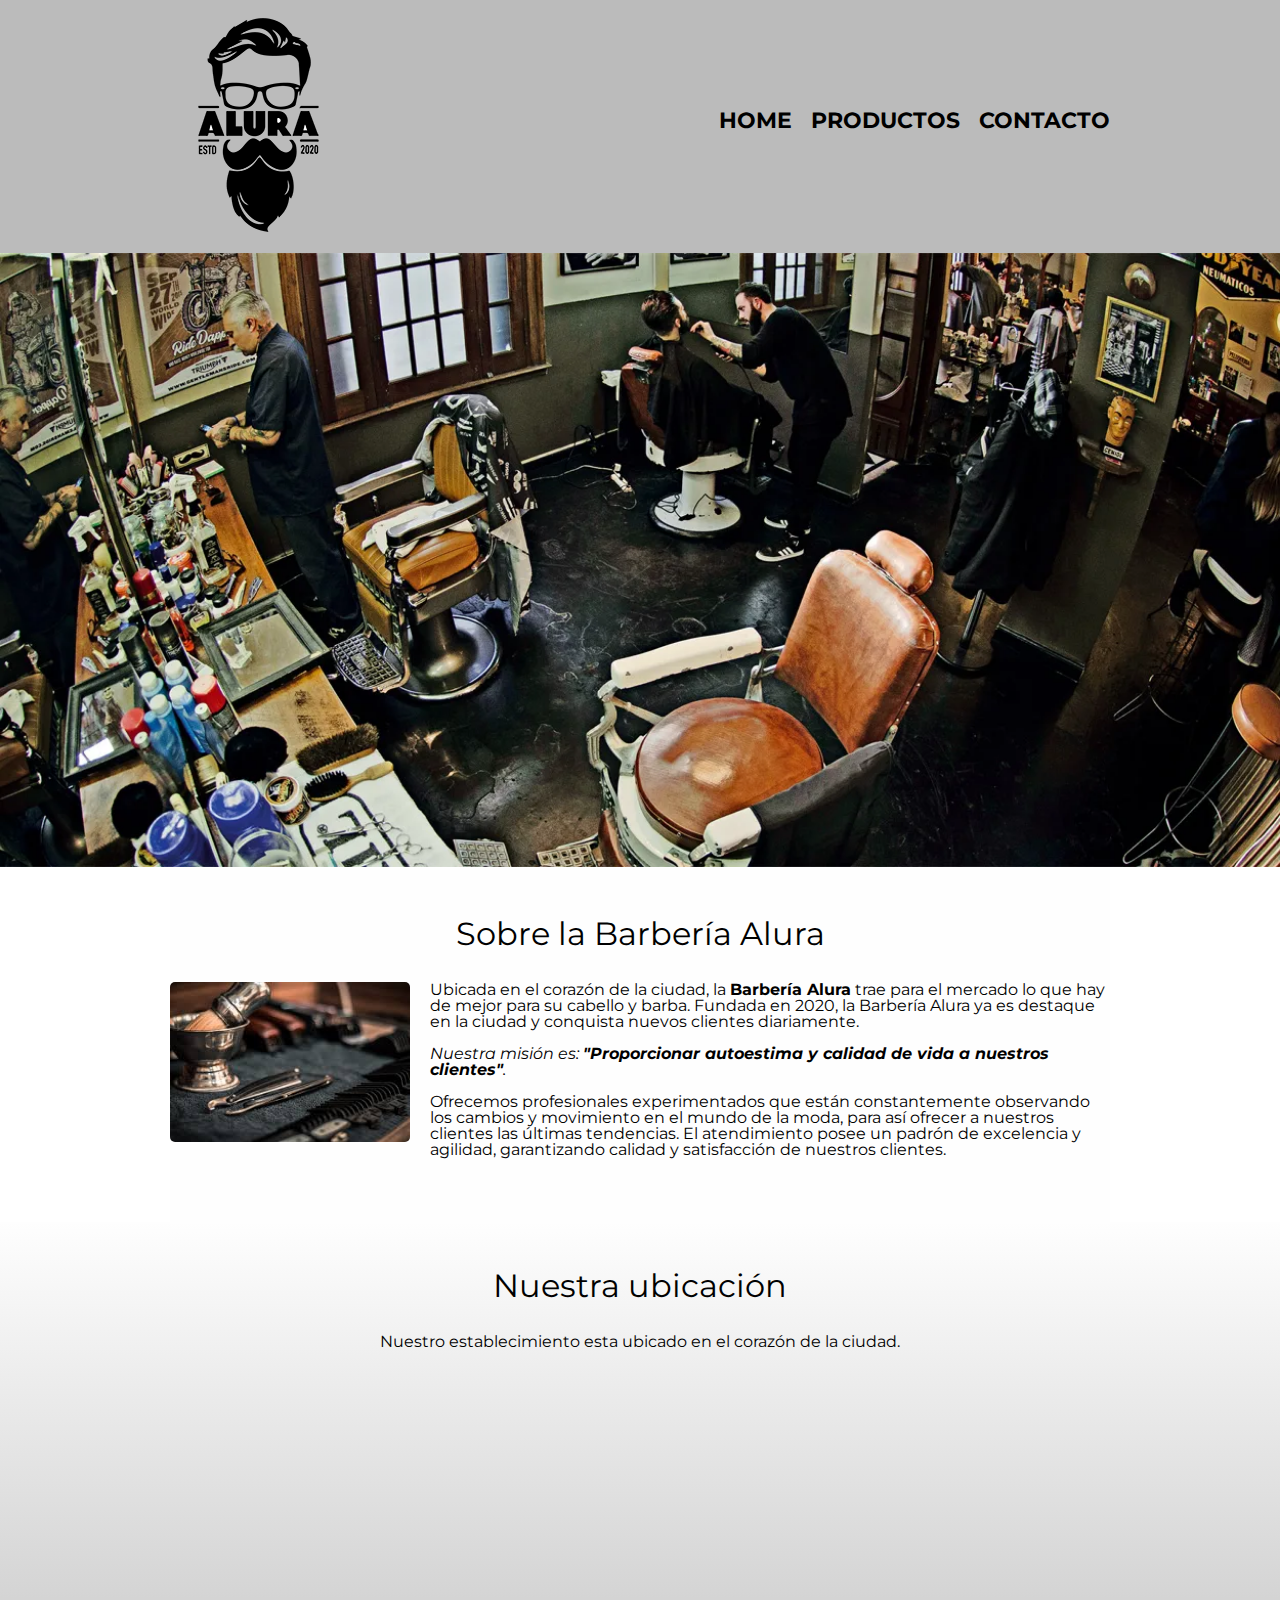
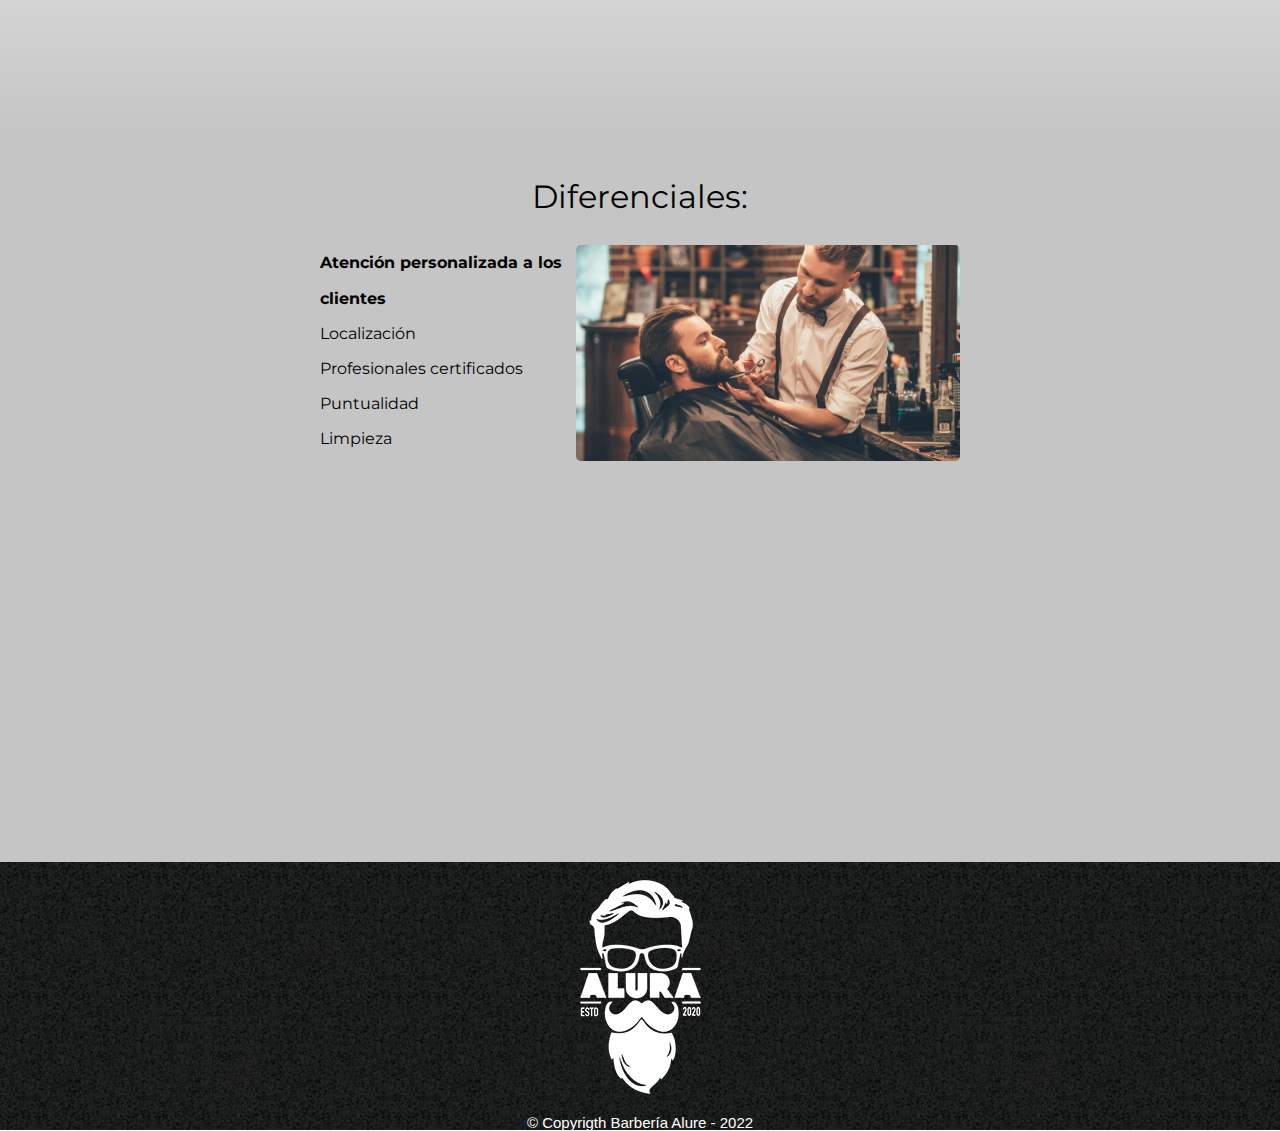
<file: index.html>
<!DOCTYPE html>

<html lang="es">

<head>
    <meta charset="UTF-8">
    <meta name="viewport" content="width=device-width">
    <title>Barbería Alura</title>
    <link rel="stylesheet" href="style.css">
    <link rel="stylesheet" href="reset.css">
    <style>
        @import url('https://fonts.googleapis.com/css2?family=Montserrat:wght@300&display=swap');
    </style>
</head>

<body>
    <header>
        <div class="caja">
            <h1><img src="imagenes/logo.png"></h1>
            <nav>
                <ul>
                    <li><a href="index.html">Home</a></li>
                    <li><a href="productos.html">Productos</a></li>
                    <li><a href="contacto.html">Contacto</a></li>
                </ul>
            </nav>
        </div>
    </header>
    <img class="banner" src="imagenes/tapa-barberia.webp">
    <main>
        <section class="principal">
            <h2 class="titulo-principal">Sobre la Barbería Alura</h2>
            <img class="utensillos" src="imagenes/utencillos.jpg" alt="Utencillos de un Barbero">
            <p>Ubicada en el corazón de la ciudad, la <strong>Barbería Alura</strong> trae para el
                mercado lo que hay de mejor
                para
                su cabello y barba. Fundada en 2020, la Barbería Alura ya es destaque en la ciudad y conquista nuevos
                clientes
                diariamente. </p>

            <p id="mission"><em>Nuestra misión es: <strong>"Proporcionar autoestima y calidad de
                        vida a nuestros clientes"</strong>.</em></p>

            <p>Ofrecemos profesionales experimentados que están constantemente observando los
                cambios y movimiento en el mundo
                de la
                moda, para así ofrecer a nuestros clientes las últimas tendencias. El atendimiento posee un padrón de
                excelencia
                y
                agilidad, garantizando calidad y satisfacción de nuestros clientes.</p>
        </section>
        <section class="mapa">
            <h3 class="titulo-principal">Nuestra ubicación</h3>
            <p>Nuestro establecimiento esta ubicado en el corazón de la ciudad.</p>
            <div class="mapa-contenido">
                <iframe
                    src="https://www.google.com/maps/embed?pb=!1m18!1m12!1m3!1d7312.925983110166!2d-46.63628011422571!3d-23.587722829090072!2m3!1f0!2f0!3f0!3m2!1i1024!2i768!4f13.1!3m3!1m2!1s0x94ce5a2b2ed7f3a1%3A0xab35da2f5ca62674!2sCaelum%20-%20Education%20and%20Innovation!5e0!3m2!1ses!2sar!4v1670603033767!5m2!1ses!2sar"
                    width="100%" height="300" style="border:0;" allowfullscreen="" loading="lazy"
                    referrerpolicy="no-referrer-when-downgrade"></iframe>
            </div>
        </section>
        <section class="diferenciales">
            <h3 class="titulo-principal">Diferenciales:</h3>
            <div class="contenido-diferenciales">
                <ul class="lista-diferenciales">
                    <li class="items">Atención personalizada a los clientes</li>
                    <li class="items">Localización</li>
                    <li class="items">Profesionales certificados</li>
                    <li class="items">Puntualidad</li>
                    <li class="items">Limpieza</li>
                </ul><img src="imagenes/diferenciales.jpg" class="imagen-diferenciales">
            </div>
            <div class="video">
                <iframe width="100%" height="315" src="https://www.youtube.com/embed/wcVVXUV0YUY"
                    title="YouTube video player" frameborder="0"
                    allow="accelerometer; autoplay; clipboard-write; encrypted-media; gyroscope; picture-in-picture"
                    allowfullscreen></iframe>
            </div>
        </section>
    </main>
    <footer>
        <img src="imagenes/logo-blanco.png">
        <p class="copyrigth">© Copyrigth Barbería Alure - 2022</p>
    </footer>
</body>

</html>
</file>
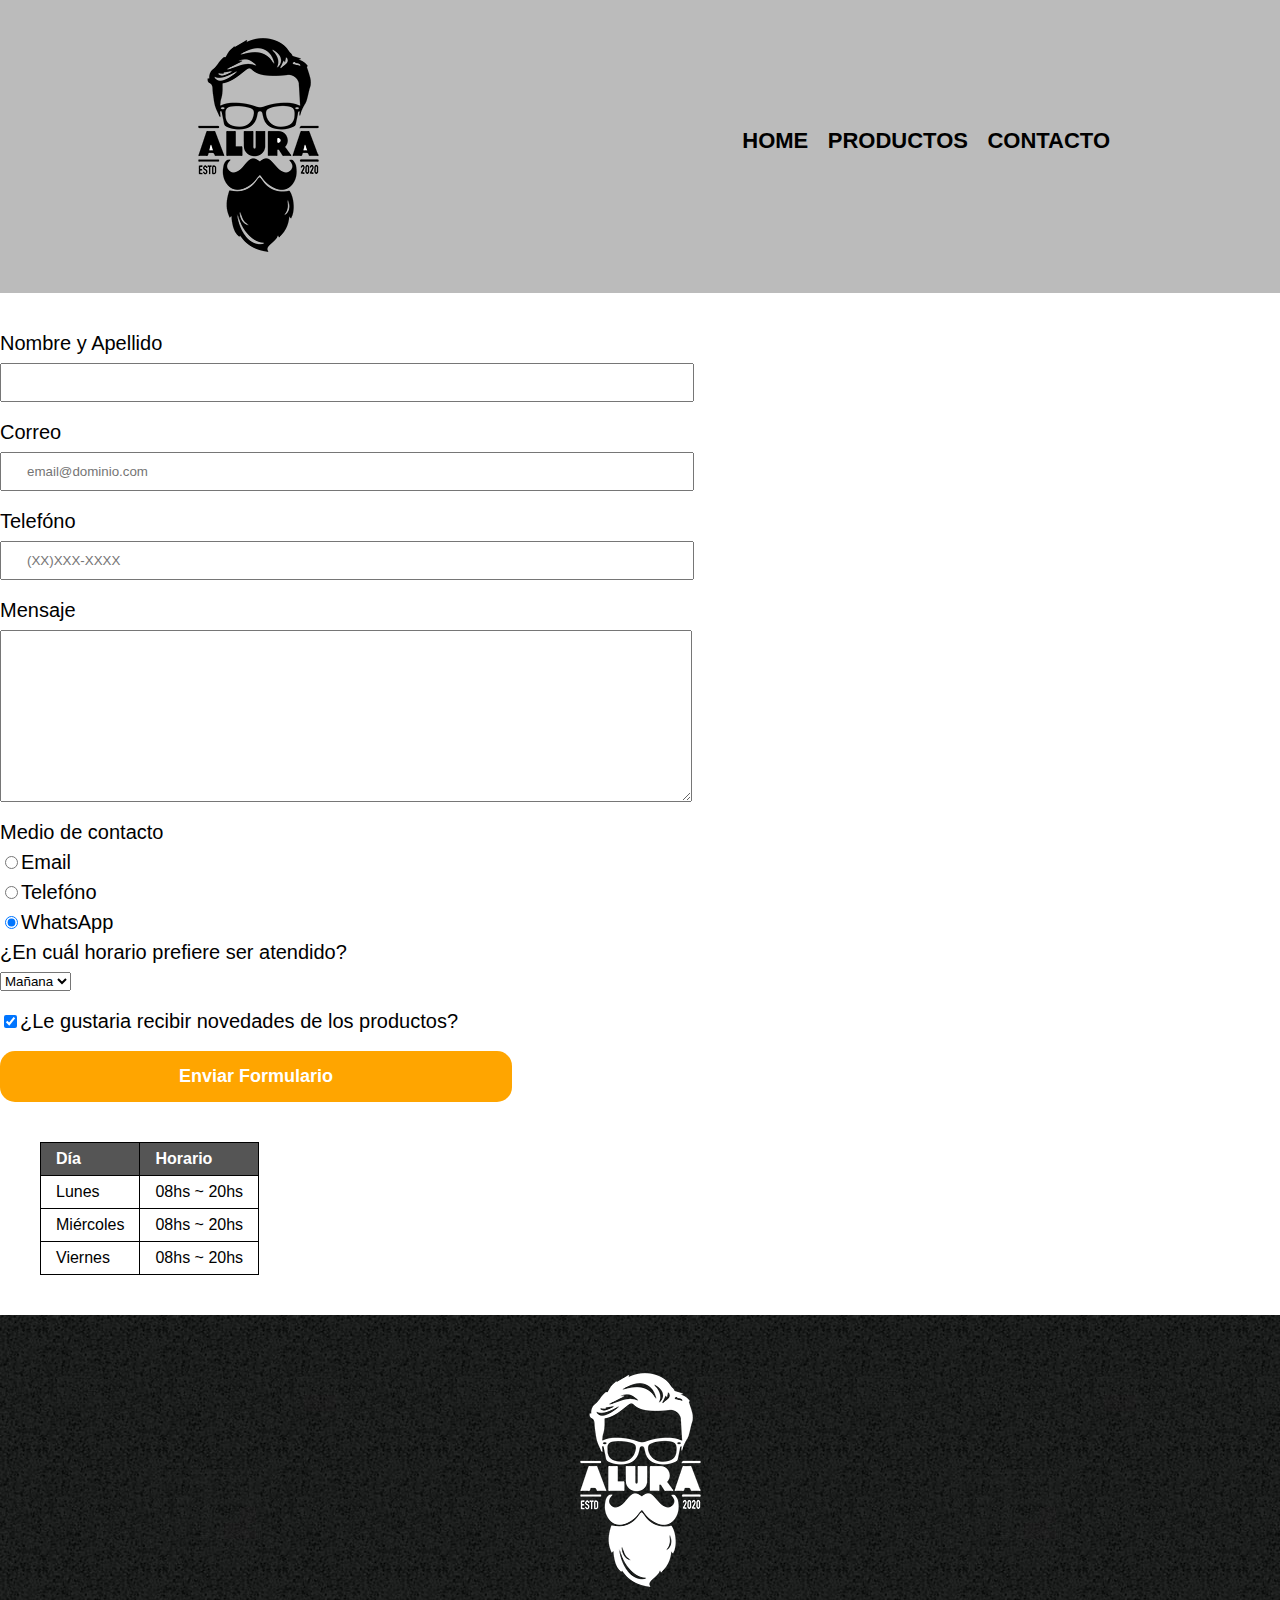
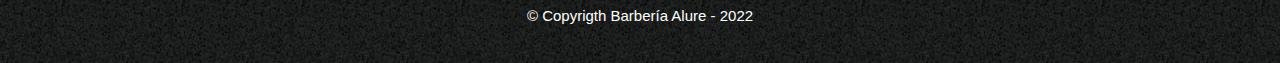
<file: contacto.html>
<!DOCTYPE html>

<html>

<head>
    <meta charset="UTF-8">
    <title>Contactos Barbería Alura</title>
    <link rel="stylesheet" href="reset.css">
    <link rel="stylesheet" href="style.css">
</head>

<body>
    <header>
        <div class="caja">
            <h1><img src="imagenes/logo.png" alt="Logo de la Barbería Alura"></h1>
            <nav>
                <ul>
                    <li><a href="index.html">Home</a></li>
                    <li><a href="productos.html">Productos</a></li>
                    <li><a href="contacto.html">Contacto</a></li>
                </ul>
            </nav>
        </div>
    </header>
    <main>
        <form>
            <label for="nombreapellido">Nombre y Apellido</label>
            <input type="text" id="nombreapellido" class="input-padron" required>

            <label for="correo">Correo</label>
            <input type="email" id="correo" class="input-padron" required placeholder="email@dominio.com">

            <label for="telefono">Telefóno</label>
            <input type="tel" id="telefono" class="input-padron" required placeholder="(XX)XXX-XXXX">

            <label for="mensaje">Mensaje</label>
            <textarea cols="70" rows="10" id="mensaje" required></textarea>

            <fieldset>
                <legend>Medio de contacto</legend>

                <label for="radio-email"><input type="radio" name="contacto" value="Email"
                        id="radio-email">Email</label>

                <label for="radio-telefono"><input type="radio" name="contacto" value="Telefóno"
                        id="radio-telefono">Telefóno</label>

                <label for="radio-whatsapp"><input type="radio" name="contacto" value="WhatsApp" id="radio-whatsapp"
                        checked>WhatsApp</label>

            </fieldset>

            <fieldset>
                <legend>¿En cuál horario prefiere ser atendido?</legend>
                <select>
                    <option>Mañana</option>
                    <option>Tarde</option>
                    <option>Noche</option>
                </select>
            </fieldset>

            <label class="checkbox"><input type="checkbox" checked>¿Le gustaria recibir novedades de los
                productos?</label>

            <input type="submit" value="Enviar Formulario" class="submit">
        </form>
        <table>
            <thead>
                <tr>
                    <td>Día</td>
                    <td>Horario</td>
                </tr>
            </thead>
            <tbody>
                <tr>
                    <td>Lunes</td>
                    <td>08hs ~ 20hs</td>
                </tr>
                <tr>
                    <td>Miércoles</td>
                    <td>08hs ~ 20hs</td>
                </tr>
                <tr>
                    <td>Viernes</td>
                    <td>08hs ~ 20hs</td>
                </tr>
            </tbody>
        </table>
    </main>
    <footer>
        <img src="imagenes/logo-blanco.png" alt="Logo de la Barbería Alura">
        <p class="copyrigth">© Copyrigth Barbería Alure - 2022</p>
    </footer>
</body>

</html>
</file>
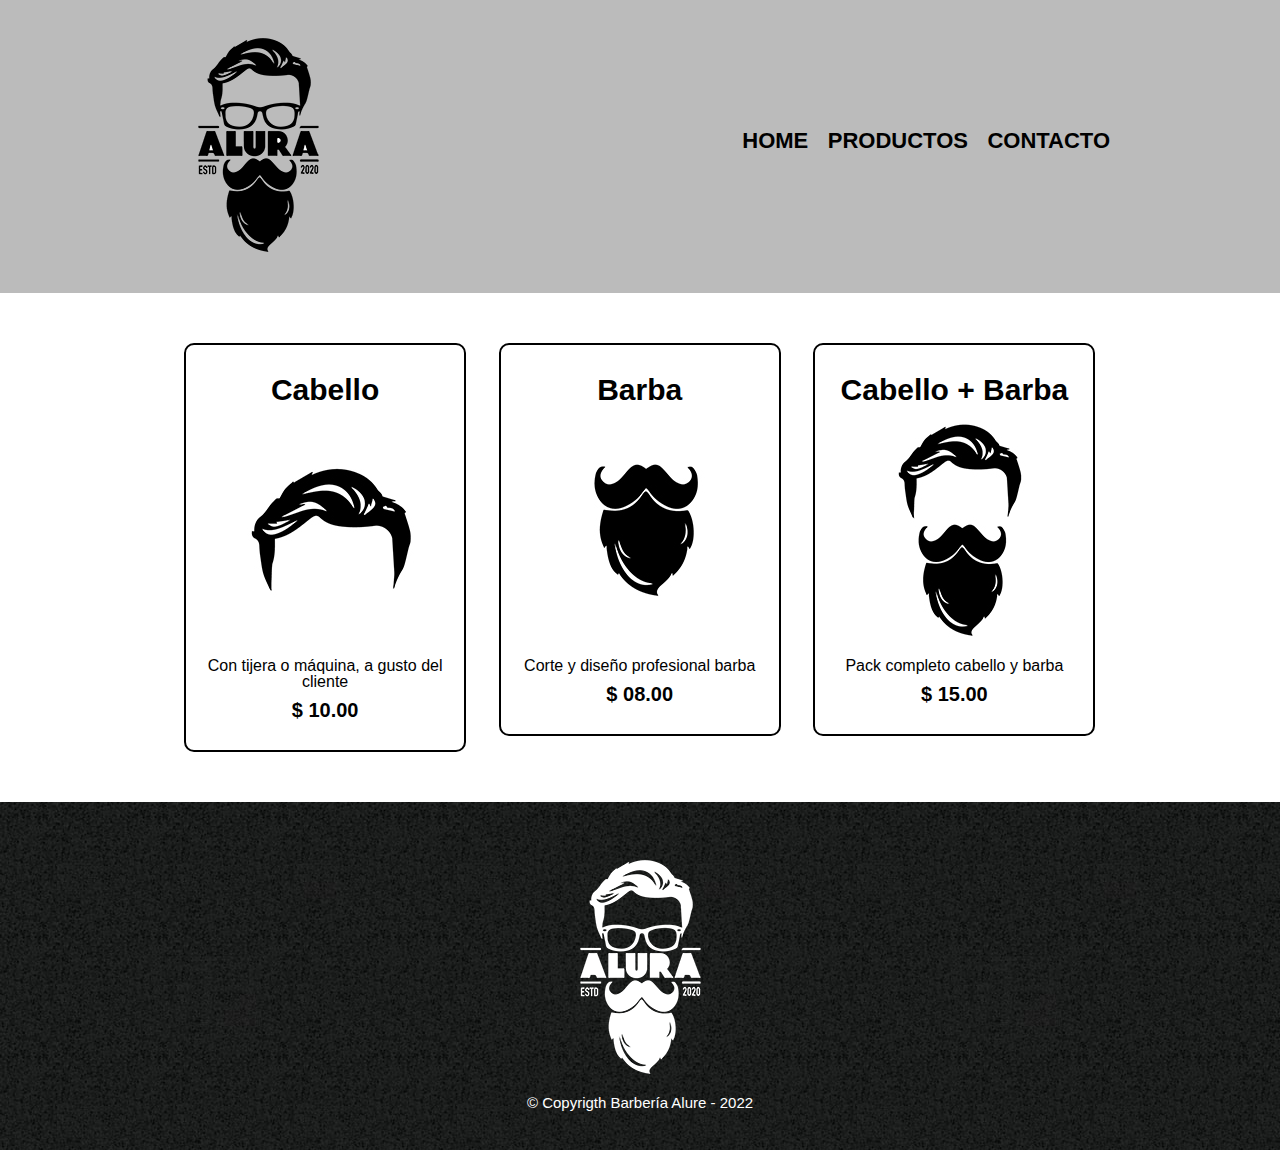
<file: productos.html>
<!DOCTYPE html>

<html>

<head>
    <meta charset="UTF-8">
    <title>Productos Barbería Alura</title>
    <link rel="stylesheet" href="reset.css">
    <link rel="stylesheet" href="style.css">
</head>

<body>
    <header>
        <div class="caja">
            <h1><img src="imagenes/logo.png"></h1>
            <nav>
                <ul>
                    <li><a href="index.html">Home</a></li>
                    <li><a href="productos.html">Productos</a></li>
                    <li><a href="contacto.html">Contacto</a></li>
                </ul>
            </nav>
        </div>
    </header>
    <main>
        <div>
            <ul class="productos">
                <li>
                    <h2>Cabello</h2>
                    <img src="imagenes/cabello.jpg">
                    <p class="producto-description">Con tijera o máquina, a gusto del cliente</p>
                    <p class="productos-precio">$ 10.00</p>
                </li>
                <li>
                    <h2>Barba</h2>
                    <img src="imagenes/barba.jpg">
                    <p class="producto-description">Corte y diseño profesional barba</p>
                    <p class="productos-precio">$ 08.00</p>
                </li>
                <li>
                    <h2>Cabello + Barba</h2>
                    <img src="imagenes/cabello+barba.jpg">
                    <p class="producto-description">Pack completo cabello y barba</p>
                    <p class="productos-precio">$ 15.00</p>
                </li>
            </ul>
        </div>
    </main>
    <footer>
        <img src="imagenes/logo-blanco.png">
        <p class="copyrigth">© Copyrigth Barbería Alure - 2022</p>
    </footer>
</body>

</html>
</file>
<file: style.css>
* {
  font-family: "Montserrat", sans-serif;
}

header {
  background-color: #bbbbbb;
  padding: 20px 0;
}

.caja {
  width: 940px;
  position: relative;
  margin: 0 auto;
  font-family: "Montserrat", sans-serif;
}

nav {
  position: absolute;
  top: 110px;
  right: 0;
}

nav li {
  display: inline;
  margin: 0 0 0 15px;
}

nav a {
  text-transform: uppercase;
  color: black;
  font-weight: bold;
  font-size: 22px;
  text-decoration: none;
}

nav a:hover {
  color: goldenrod;
  text-decoration: underline;
}

.productos {
  width: 940px;
  margin: 0 auto;
  padding: 50px;
}

.productos li {
  display: inline-block;
  text-align: center;
  width: 30%;
  vertical-align: top;
  margin: 0 1.5%;
  padding: 30px 20px;
  box-sizing: border-box;
  border-color: black;
  border-width: 2px;
  border-style: solid;
  border-radius: 10px;
}

.productos li:hover {
  border-color: goldenrod;
}

.productos h2 {
  font-size: 30px;
  font-weight: bold;
}

.productos li:hover h2 {
  font-size: 33px;
}

.productos-description {
  font-size: 18px;
}

.productos-precio {
  font-size: 20px;
  font-weight: bold;
  margin-top: 10px;
}

footer {
  text-align: center;
  background: url("imagenes/bg.jpg");
  padding: 40px;
}

.copyrigth {
  color: white;
  font-size: 15px;
  font-family: "Roboto", sans-serif;
}

form {
  margin: 40px 0;
}

form label,
form legend {
  display: block;
  font-size: 20px;
  margin: 0 0 10px;
}

.input-padron,
form textarea {
  display: block;
  margin: 0 0 20px;
  padding: 10px 25px;
  width: 50%;
}

.checkbox {
  margin: 20px 0;
}

.submit {
  width: 40%;
  padding: 15px 0;
  font-size: 18px;
  font-weight: bold;
  color: white;
  background-color: orange;
  border: none;
  border-radius: 15px;
  transition: 1s all;
  cursor: pointer;
}

.submit:hover {
  background-color: darkorange;
  transform: scale(1.1);
}

table {
  margin: 40px 40px;
}

thead {
  background: #555555;
  color: white;
  font-weight: bold;
}

td,
th {
  border: 1px solid #000000;
  padding: 8px 15px;
}

/* CSS del HOME */

.banner {
  width: 100%;
}

.principal {
  padding: 3em 0;
  background-color: #fefefe;
  width: 940px;
  margin: 0 auto;
}

.titulo-principal {
  text-align: center;
  font-size: 2em;
  margin: 0 0 1em;
  clear: left;
}

.principal p {
  margin: 0 0 1em;
}

.principal strong {
  font-weight: bold;
}

.principal em {
  font-style: italic;
}

.utensillos {
  width: 240px;
  float: left;
  margin: 0 20px 20px 0;
  border-radius: 5px;
}

.mapa {
  padding: 3em 0;
  background: linear-gradient(#fefefe, #c5c5c5);
}

.mapa p {
  padding: 0 0 2em;
  text-align: center;
}

.mapa-contenido {
  width: 940px;
  margin: 0 auto;
}

.diferenciales {
  padding: 3em 0;
  background-color: #c5c5c5;
}

.contenido-diferenciales {
  width: 640px;
  margin: 0 auto;
}

.lista-diferenciales {
  width: 40%;
  display: inline-block;
  vertical-align: top;
}

.items {
  line-height: 2.2;
}

.items:first-child {
  font-weight: bold;
}

.imagen-diferenciales {
  width: 60%;
  border-radius: 5px;
  transition: 400ms;
}

.imagen-diferenciales:hover {
  opacity: 0.3;
}

.video {
  width: 560px;
  margin: 1em auto;
}

@media screen and (max-width: 480px) {
  h1 {
    text-align: center;
  }
  
  nav{
    position: static;
  }
  .caja,
  .principal,
  .mapa-contenido,
  .contenido-diferenciales,
  .video {
    width: auto;
  }

  .lista-diferenciales, .imagen-diferenciales{
    width: 100%;
  }
}
</file>
